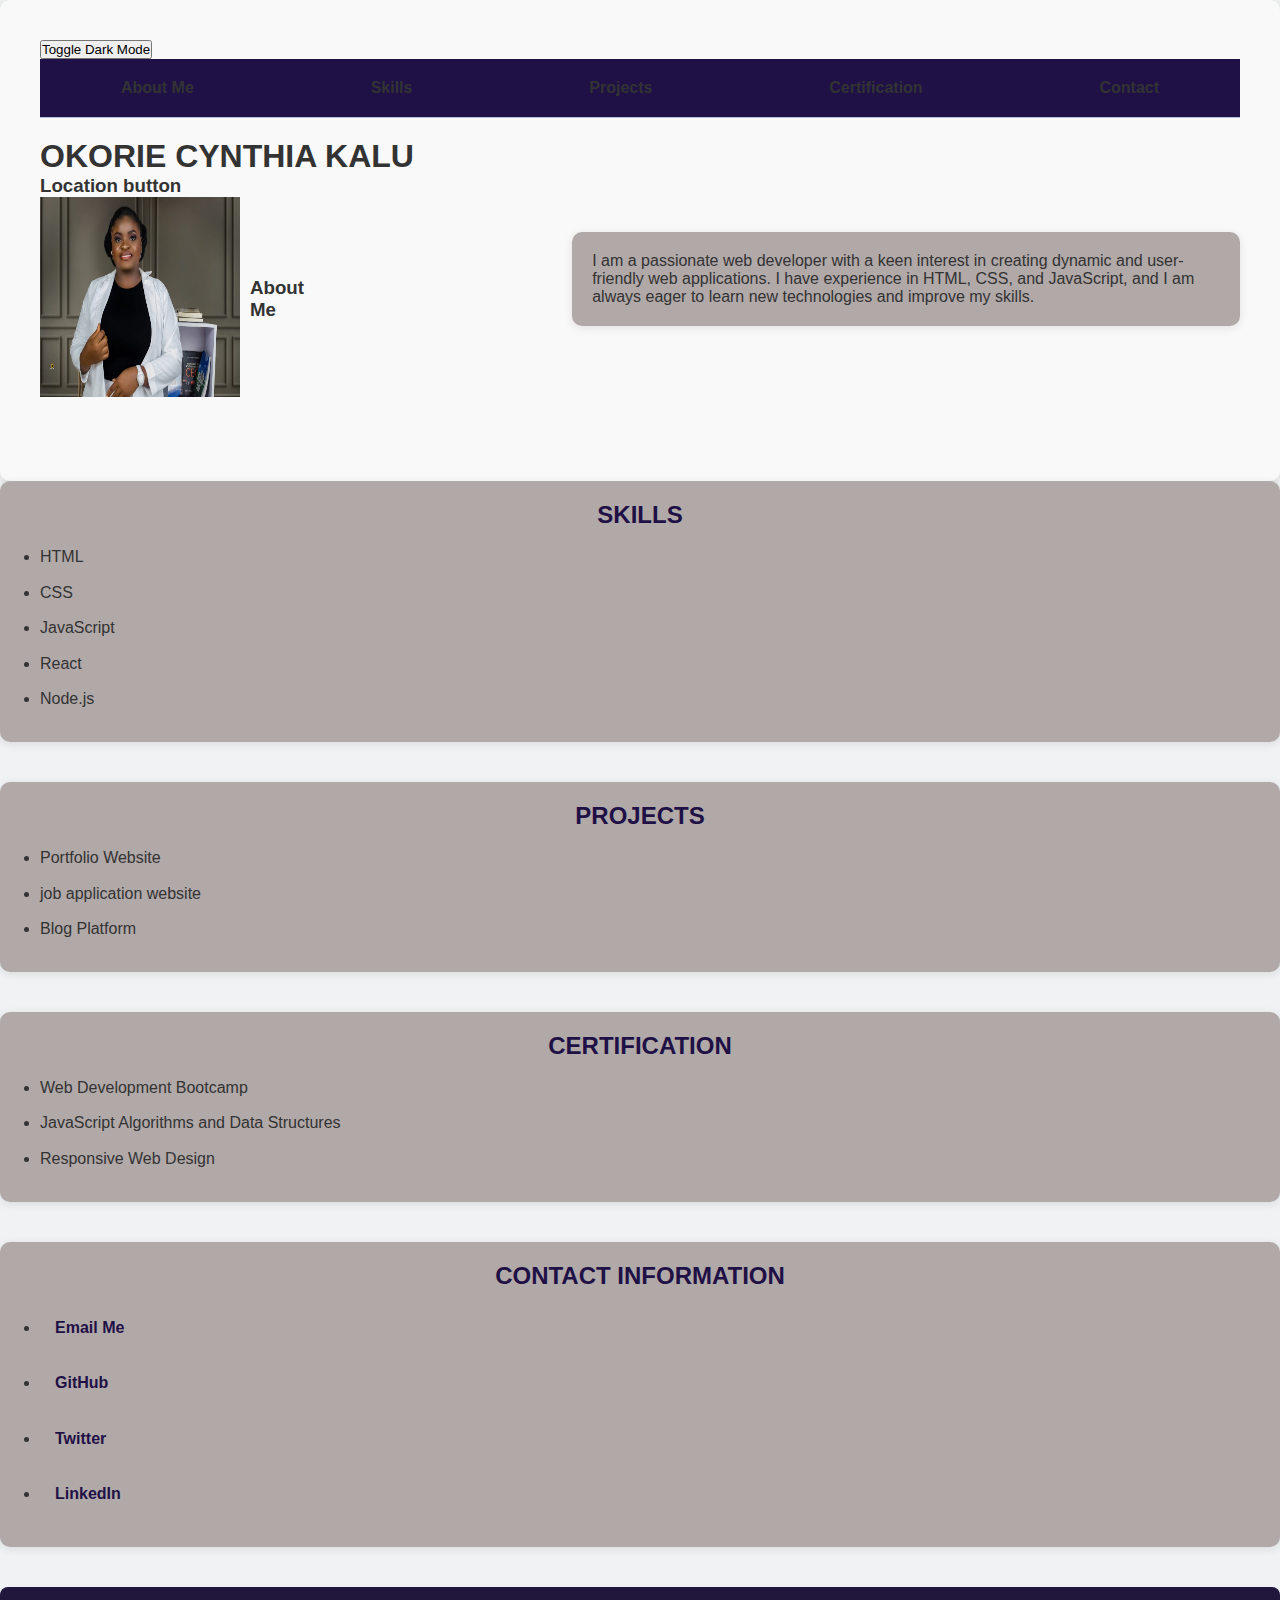
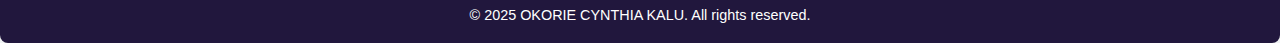
<file: index.html>
<!DOCTYPE html>
<html lang="en">

<head>
    <meta charset="UTF-8">
    <meta name="viewport" content="width=device-width, initial-scale=1.0">
    <title>My Personal Bio Webpage</title>
    <link rel="stylesheet" href="styles.css">
</head>

<body>
    <div class="container">
        <header>
            <button id="dark-mode-toggle">Toggle Dark Mode</button>
            <nav>
                <ul>
                    <li><a href="#about">About Me</a></li>
                    <li><a href="#skills">Skills</a></li>
                    <li><a href="#projects">Projects</a></li>
                    <li><a href="#certification">Certification</a></li>
                    <li><a href="#contact">Contact</a></li>
                </ul>
            </nav>
            <div>
                <h1>OKORIE CYNTHIA KALU</h1>
            </div>
            <div>
                <h3>Location button</h3>
            </div>
        </header>
        <div class="intro-section">
            <div class="profile-picture">
                <img src="A picture of me in white.jpeg" alt="Photo of Cynthia Kalu smiling in a white dress"
                    width="200" height="200">
            </div>
            <div>
                <h3>About Me</h3>
            </div>
            <div class="about-me"></div>
            <main>
                <section id="about">
                    <p>
                        I am a passionate web developer with a keen interest in creating dynamic and user-friendly web
                        applications.
                        I have experience in HTML, CSS, and JavaScript, and I am always eager to learn new technologies
                        and
                        improve
                        my
                        skills.
                    </p>
                </section>
        </div>
    </div>
    <section id="skills">
        <h3>Skills</h3>
        <ul>
            <li>HTML</li>
            <li>CSS</li>
            <li>JavaScript</li>
            <li>React</li>
            <li>Node.js</li>
        </ul>
    </section>
    <section id="projects">
        <h3>Projects</h3>
        <ul>
            <li>Portfolio Website</li>
            <li>job application website</li>
            <li>Blog Platform</li>
        </ul>
    </section>
    <section id="certification">
        <h3>Certification</h3>
        <ul>
            <li>Web Development Bootcamp</li>
            <li>JavaScript Algorithms and Data Structures</li>
            <li>Responsive Web Design</li>
        </ul>
    </section>
    <section id="contact">
        <h3>Contact Information</h3>
        <ul>
            <li>
                <a href="mailto:okoriecynthia@example.com">Email Me</a>
            </li>
            <li>
                <a href="https://github.com/okoriecynthia" target="_blank">GitHub</a>
            </li>
            <li>
                <a href="https://twitter.com/okoriecynthia" target="_blank">Twitter</a>
            </li>
            <li>
                <a href="https://www.linkedin.com/in/okoriecynthia" target="_blank">LinkedIn</a>
            </li>
        </ul>
    </section>
    </main>
    <footer>
        <div>
            <p>&copy; 2025 OKORIE CYNTHIA KALU. All rights reserved.</p>
        </div>
    </footer>
    </div>
    <script src="script.js"></script>
</body>

</html>
</file>
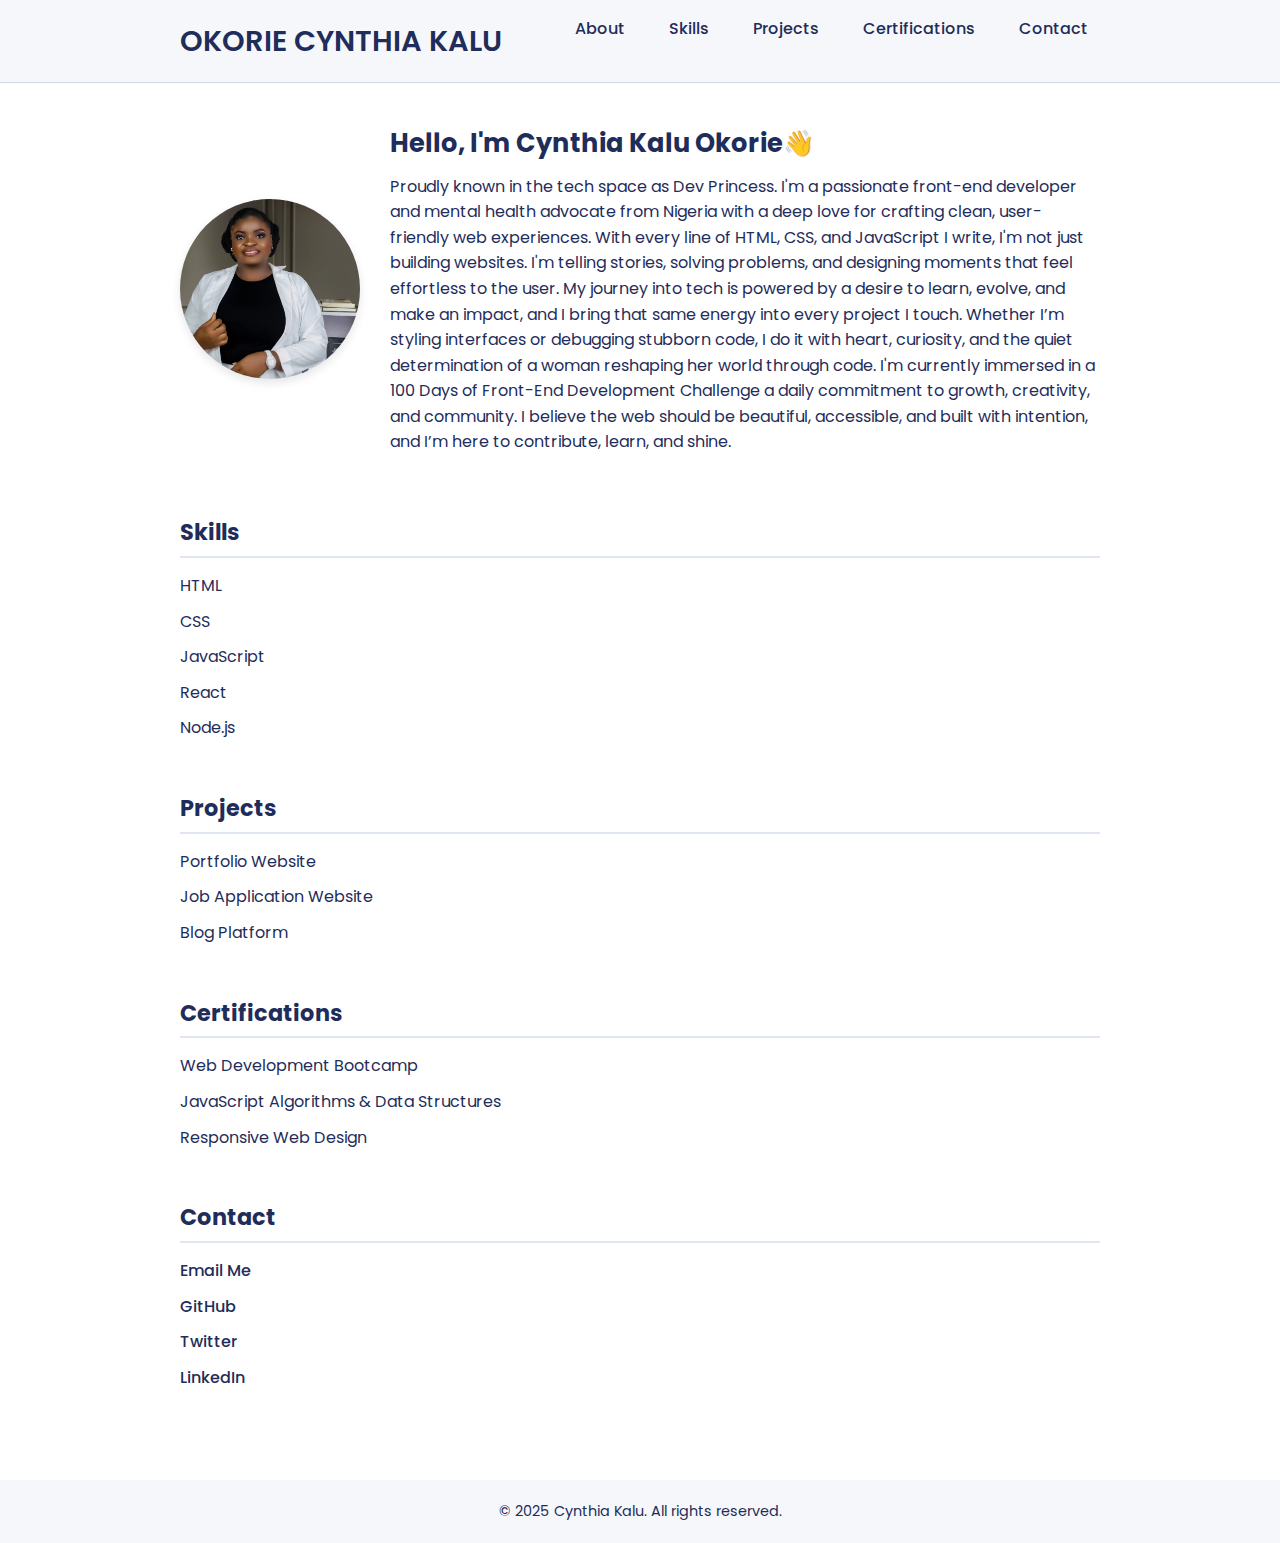
<file: PersonalBioWebpage/index.html>
<!DOCTYPE html>
<html lang="en">

<head>
    <meta charset="UTF-8" />
    <meta name="viewport" content="width=device-width, initial-scale=1.0" />
    <title>Cynthia Kalu | Front-End Developer</title>
    <link rel="stylesheet" href="styles.css" />
    <link href="https://fonts.googleapis.com/css2?family=Poppins:wght@300;400;600&display=swap" rel="stylesheet">
    <script defer src="script.js"></script>
</head>

<body>
    <header>
        <div class="nav-container">
            <h1 class="logo">OKORIE CYNTHIA KALU</h1>
            <nav>
                <ul class="nav-links">
                    <li><a href="#about">About</a></li>
                    <li><a href="#skills">Skills</a></li>
                    <li><a href="#projects">Projects</a></li>
                    <li><a href="#certification">Certifications</a></li>
                    <li><a href="#contact">Contact</a></li>
                </ul>
                <div class="toggle-icon" id="themeToggle" title="Toggle dark mode"></div>
            </nav>
        </div>
    </header>

    <main class="container">
        <section class="intro">
            <img src="A picture of me in white.jpeg" alt="Photo of Cynthia Kalu smiling in a white dress"
                class="profile-pic" />
            <div class="intro-text">
                <h2>Hello, I'm Cynthia Kalu Okorie👋</h2>
                <p>Proudly known in the tech space as Dev Princess. I'm a
                    passionate front-end developer and mental health advocate from Nigeria with a deep love for crafting
                    clean, user-friendly web experiences. With every line of HTML, CSS, and JavaScript I write, I'm not
                    just building websites. I'm telling stories, solving problems, and designing moments that feel
                    effortless to the user. My journey into tech is powered by a desire to learn, evolve, and make an
                    impact, and I bring that same energy into every project I touch. Whether I’m styling interfaces or
                    debugging stubborn code, I do it with heart, curiosity, and the quiet determination of a woman
                    reshaping her world through code. I'm currently immersed in a 100 Days of Front-End Development
                    Challenge a daily commitment to growth, creativity, and community. I believe the web should be
                    beautiful, accessible, and built with intention, and I’m here to contribute, learn, and shine.
                </p>
            </div>
        </section>

        <section id="skills">
            <h3>Skills</h3>
            <ul>
                <li>HTML</li>
                <li>CSS</li>
                <li>JavaScript</li>
                <li>React</li>
                <li>Node.js</li>
            </ul>
        </section>

        <section id="projects">
            <h3>Projects</h3>
            <ul>
                <li>Portfolio Website</li>
                <li>Job Application Website</li>
                <li>Blog Platform</li>
            </ul>
        </section>

        <section id="certification">
            <h3>Certifications</h3>
            <ul>
                <li>Web Development Bootcamp</li>
                <li>JavaScript Algorithms & Data Structures</li>
                <li>Responsive Web Design</li>
            </ul>
        </section>

        <section id="contact">
            <h3>Contact</h3>
            <ul>
                <li><a href="mailto:cynthiakalu1974@gmail.com">Email Me</a></li>
                <li><a href="https://github.com/okoriecynthia" target="_blank">GitHub</a></li>
                <li><a href="https://twitter.com/okoriecynthia" target="_blank">Twitter</a></li>
                <li><a href="https://www.linkedin.com/in/okoriecynthia" target="_blank">LinkedIn</a></li>
            </ul>
        </section>
    </main>

    <footer>
        <p>&copy; 2025 Cynthia Kalu. All rights reserved.</p>
    </footer>
</body>

</html>
</file>
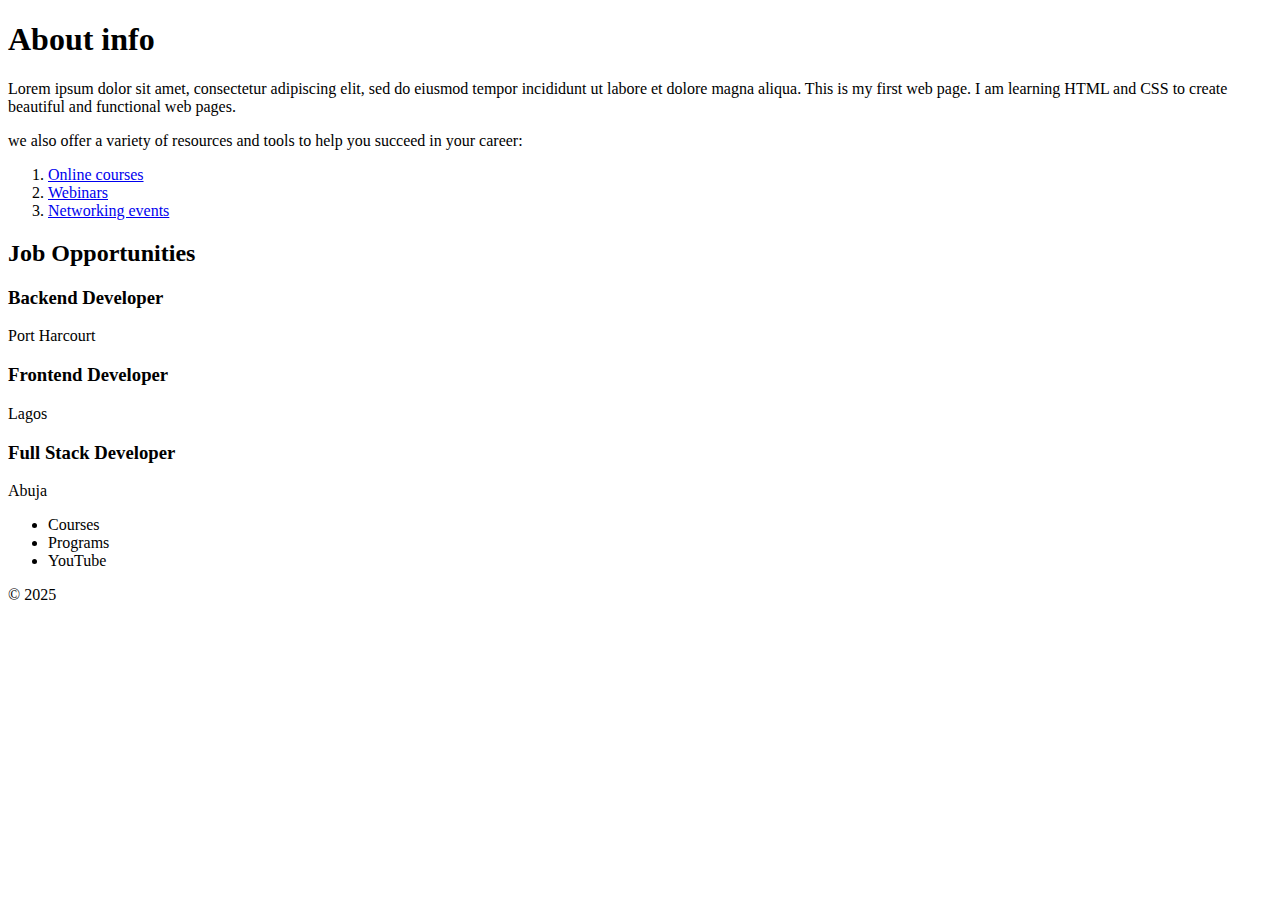
<file: Project1/webpage.html>
<!DOCTYPE html>
<html lang="en">

<head>
    <title>
        my first web page
    </title>
</head>

<body>
    <div>
        <h1>About info</h1>
        <p>
            Lorem ipsum dolor sit amet, consectetur adipiscing elit,
            sed do eiusmod tempor incididunt ut labore et dolore
            magna aliqua. This is my first web page. I am learning HTML
            and CSS to create beautiful and functional web pages.
        </p>
        <p>
            we also offer a variety of resources and tools to help you succeed in your career:
        <ol>
            <li>
                <a href="https://jovian.com/learn/web-development-with-html-and-css/lesson/html-and-css-basics"
                    target="_blank">
                    Online courses
                </a>
            </li>
            <li>
                <a href="https://jovian.com/learn/web-development-with-html-and-css/lesson/html-and-css-basics"
                    target="_blank">
                    Webinars
                </a>
            </li>
            <li>
                <a href="https://jovian.com/learn/web-development-with-html-and-css/lesson/html-and-css-basics"
                    target="_blank">
                    Networking events
                </a>
            </li>
        </ol>
        </p>
        <h2>Job Opportunities</h2>
        <div>
            <h3>Backend Developer</h3>
            <span>Port Harcourt</span>
        </div>
        <div>
            <h3>Frontend Developer</h3>
            <span>Lagos</span>
        </div>
        <div>
            <h3>Full Stack Developer</h3>
            <span>Abuja</span>
        </div>
        <div>
            <ul>
                <li>Courses</li>
                <li>Programs</li>
                <li>YouTube</li>
            </ul>
        </div>
        <div>
            <span>© 2025</span>
        </div>
</body>

</html>
</file>
<file: styles.css>
/* Reset CSS */
* {
    margin: 0;
    padding: 0;
    box-sizing: border-box;
}

/* Basic Styles (Body Syling) */
body {
    font-family: Arial, sans-serif;
    background-color: #f0f2f3;
    color: #333;
}

/* Typography (Container Syling)*/
.container {
    margin: 0 auto;
    padding: 40px;
    background-color: #f9f9f9;
    border-radius: 10px;
    box-shadow: 0 2px 10px rgba(0, 0, 0, 0.1);
}

/* Responsive behavior for small screens */
@media screen and (max-width: 768px) {
    .container {
        padding: 15px;
        text-align: left;
    }

    .intro-section {
        flex-direction: column;
        align-items: center;
    }

}

/* Navigation Styles */
nav {
    text-align: center;
    margin-bottom: 20px;
    background-color: #1f1146;
    padding: 10px 0;
    border-bottom: 1px solid #b0c2da;
}

nav ul {
    list-style-type: none;
    /* Remove default list style */
    padding: 0;
    display: flex;
    justify-content: space-around;
    gap: 15px;
    /* Space between items */
    flex-wrap: wrap;
    /* Allow items to wrap on smaller screens */
}

nav li {
    display: inline-block;
}

nav a {
    text-decoration: none;
    color: #333;
    font-weight: bold;
    padding: 10px 15px;
    transition: background-color 0.3s, color 0.3s;
    border-radius: 5px;
    display: inline-block;
}

nav a:hover {
    background-color: #888686;
    border-radius: 5px;
    color: #210470;
}

/* Intro Section Styles */
.intro-section {
    display: flex;
    align-items: center;
    gap: 10px;
    margin-bottom: 40px;
}

.profile-picture {
    width: 500px;
    height: auto;
    border-radius: 50%;
    box-shadow: 100 2px 10px rgba(0, 0, 0, 0.1);
}

.about-me {
    display: flex;
    width: 50%;
    max-width: 800px;
    margin: 0 auto;
    padding: 8px;
}

/* Section Styles */
section {
    margin-bottom: 40px;
    padding: 20px;
    background-color: #b1a8a8;
    border-radius: 10px;
    box-shadow: 0 2px 10px rgba(22, 22, 22, 0.1);
    transition: box-shadow 0.3s;
}

/* Heading Styles */
section h3 {
    margin-bottom: 15px;
    font-size: 1.5rem;
    color: #1f1146;
    text-transform: uppercase;
    text-align: center;
}

/* List Styles */
section ul {
    list-style-type: disc;
    padding-left: 20px;
}

section li {
    margin-bottom: 10px;
    line-height: 1.6;
}

/* Contact/Social Media Styles */
#contact a {
    text-decoration: none;
    color: #1f1146;
    font-weight: bold;
    padding: 10px 15px;
    transition: background-color 0.3s, color 0.3s;
    border-radius: 5px;
    display: inline-block;
}

#contact a:hover {
    background-color: #ddd;
    border-radius: 5px;
    color: #1f1146;
    text-decoration: underline;
}

/* Footer Styles */
footer {
    text-align: center;
    margin-top: 40px;
    padding: 20px;
    background-color: #21173d;
    color: #fff;
    border-radius: 8px;
}

footer p {
    margin: 0;
    font-size: 0.9rem;
}

/* Dark Mode Styles */
body.dark-mode {
    background-color: #1f1e1e;
    color: #787b7c;
}

body.dark-mode .container {
    background-color: #444;
    color: #f0f2f3;
}

body.dark-mode nav a {
    background-color: #555;
}

body.dark-mode nav a:hover {
    background-color: #070649;
    color: #f0f2f3;
}

body.dark-mode section footer {
    background-color: #555;
    border-top: 3px solid #1f1146;
    color: #020608;
}

body.dark-mode * {
    color: #010507 !important;
}

body.dark-mode ul {
    list-style-type: disc;
    color: #04080a;
}
</file>
<file: PersonalBioWebpage/styles.css>
/* =====================
   Global Reset & Base Styles
   ===================== */
* {
    margin: 0;
    padding: 0;
    box-sizing: border-box;
}

body {
    font-family: 'Poppins', sans-serif;
    background-color: #ffffff;
    color: #1f2d5a;
    line-height: 1.6;
    transition: background-color 0.3s, color 0.3s;
}

.container {
    max-width: 960px;
    margin: 0 auto;
    padding: 40px 20px;
}

img {
    max-width: 100%;
    display: block;
}

ul {
    list-style: none;
    padding-left: 0;
}

/* =====================
   Header & Navigation
   ===================== */
header {
    background-color: #f5f7fb;
    border-bottom: 1px solid #d1d9e6;
    padding: 1rem 0;
}

.nav-container {
    display: flex;
    align-items: center;
    justify-content: space-between;
    max-width: 960px;
    margin: 0 auto;
    padding: 0 20px;
}

.logo {
    font-size: 1.8rem;
    font-weight: 600;
    color: #1f2d5a;
}

.nav-links {
    display: flex;
    gap: 20px;
}

.nav-links li a {
    text-decoration: none;
    color: #1f2d5a;
    font-weight: 500;
    padding: 8px 12px;
    border-radius: 4px;
    transition: background 0.3s ease;
}

.nav-links li a:hover {
    background-color: #1f2d5a;
    color: #fff;
}

.toggle-icon {
    width: 24px;
    height: 24px;
    background-image: url('https://cdn-icons-png.flaticon.com/512/6714/6714978.png');
    background-size: cover;
    cursor: pointer;
    margin-left: 20px;
    transition: transform 0.3s;
}

/* =====================
   Intro Section
   ===================== */
.intro {
    display: flex;
    flex-wrap: wrap;
    align-items: center;
    gap: 30px;
    margin-bottom: 60px;
}

.profile-pic {
    width: 180px;
    height: 180px;
    border-radius: 50%;
    object-fit: cover;
    box-shadow: 0 4px 10px rgba(0, 0, 0, 0.1);
}

.intro-text {
    flex: 1;
    min-width: 260px;
}

.intro-text h2 {
    margin-bottom: 10px;
    font-size: 1.6rem;
    color: #1f2d5a;
}

/* =====================
   Sections
   ===================== */
section {
    margin-bottom: 50px;
}

section h3 {
    font-size: 1.4rem;
    margin-bottom: 15px;
    border-bottom: 2px solid #e0e6f1;
    padding-bottom: 5px;
    color: #1f2d5a;
}

section ul li {
    margin-bottom: 10px;
    font-size: 1rem;
}

#contact a {
    color: #1f2d5a;
    text-decoration: none;
    font-weight: 500;
    transition: color 0.3s;
}

#contact a:hover {
    color: #576b95;
    text-decoration: underline;
}

/* =====================
   Footer
   ===================== */
footer {
    text-align: center;
    padding: 20px;
    background-color: #f5f7fb;
    color: #1f2d5a;
    font-size: 0.9rem;
}

/* =====================
   Dark Mode Styles
   ===================== */
body.dark-mode {
    background-color: #1c1c1e;
    color: #f2f2f2;
}

body.dark-mode .nav-container,
body.dark-mode footer {
    background-color: #2a2a2d;
}

body.dark-mode .nav-links li a {
    color: #f2f2f2;
}

body.dark-mode .nav-links li a:hover {
    background-color: #f2f2f2;
    color: #1c1c1e;
}

body.dark-mode .toggle-icon {
    background-image: url('https://cdn-icons-png.flaticon.com/512/6714/6714972.png');
}

body.dark-mode a {
    color: #f2f2f2;
}

@media screen and (max-width: 768px) {
    .nav-container {
        flex-direction: column;
        align-items: flex-start;
        gap: 10px;
    }

    .intro {
        flex-direction: column;
        text-align: center;
    }

    .nav-links {
        flex-wrap: wrap;
        justify-content: center;
    }
}
</file>
